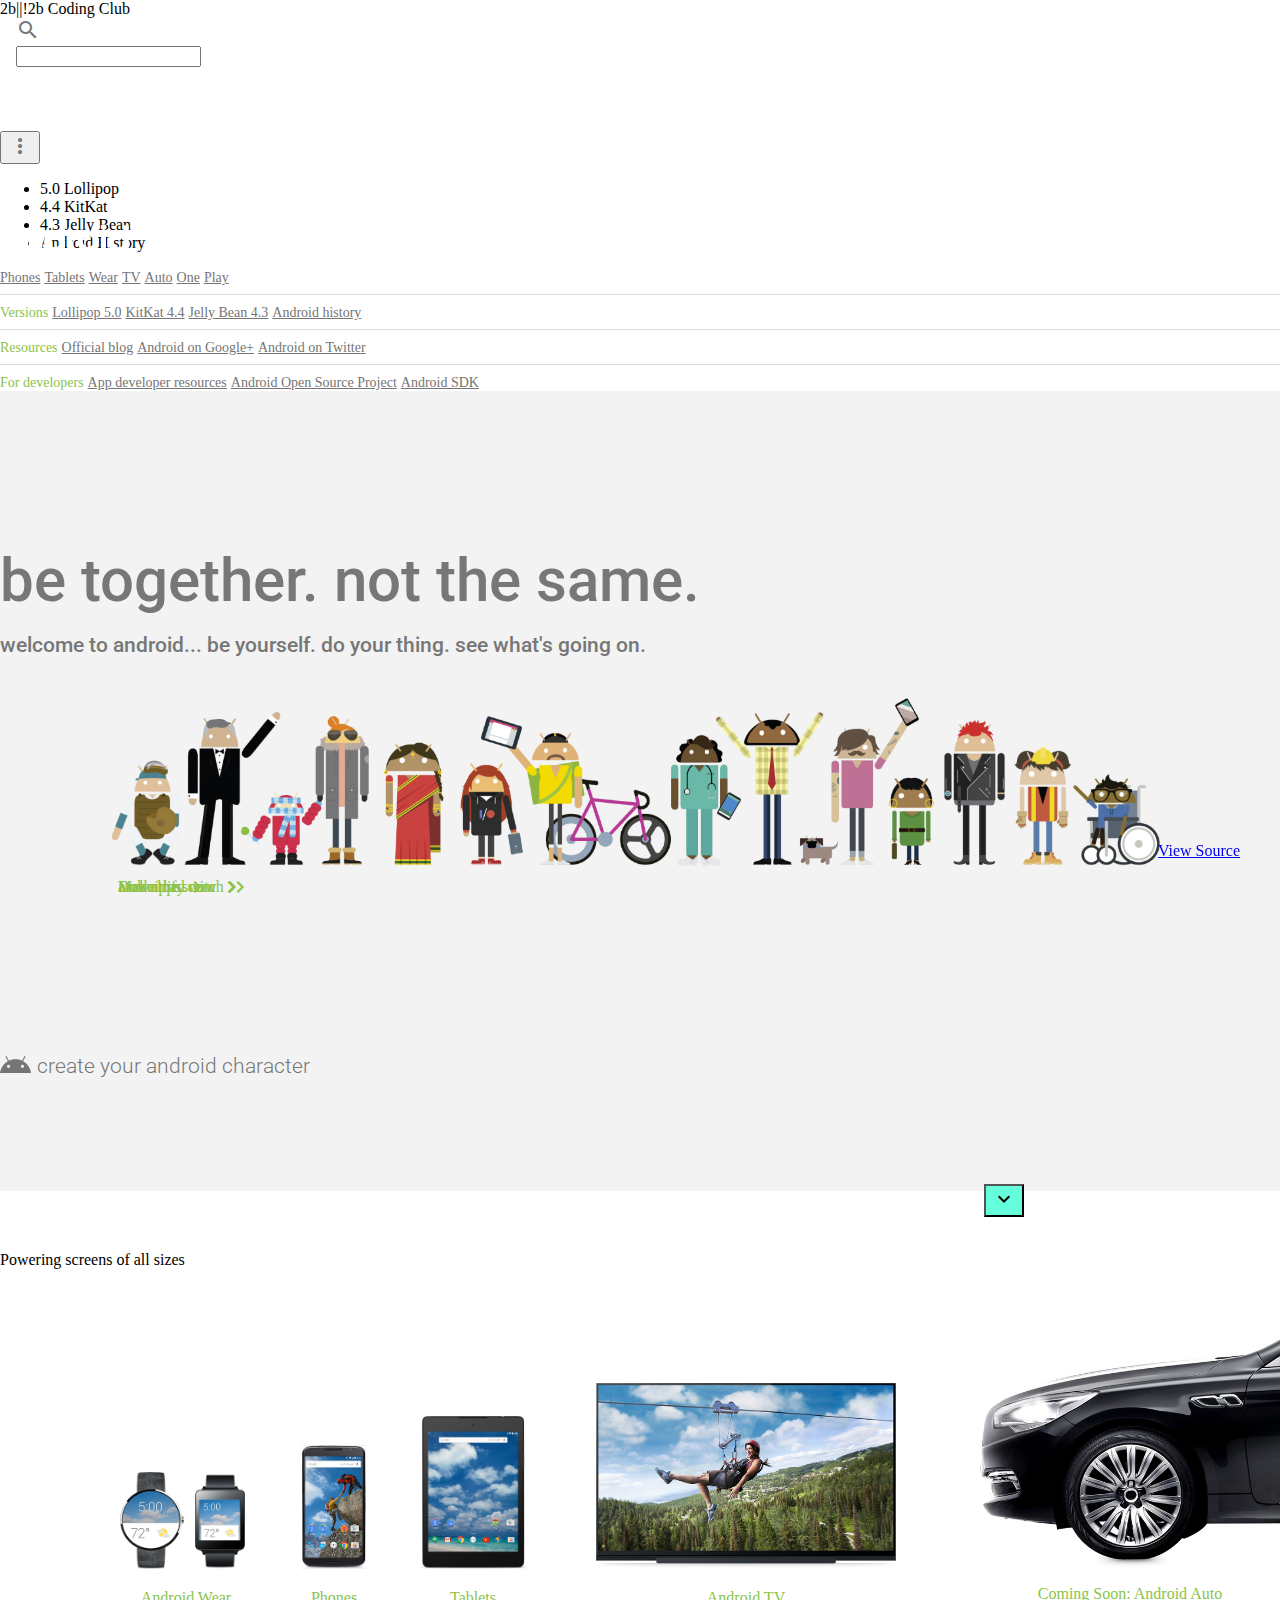
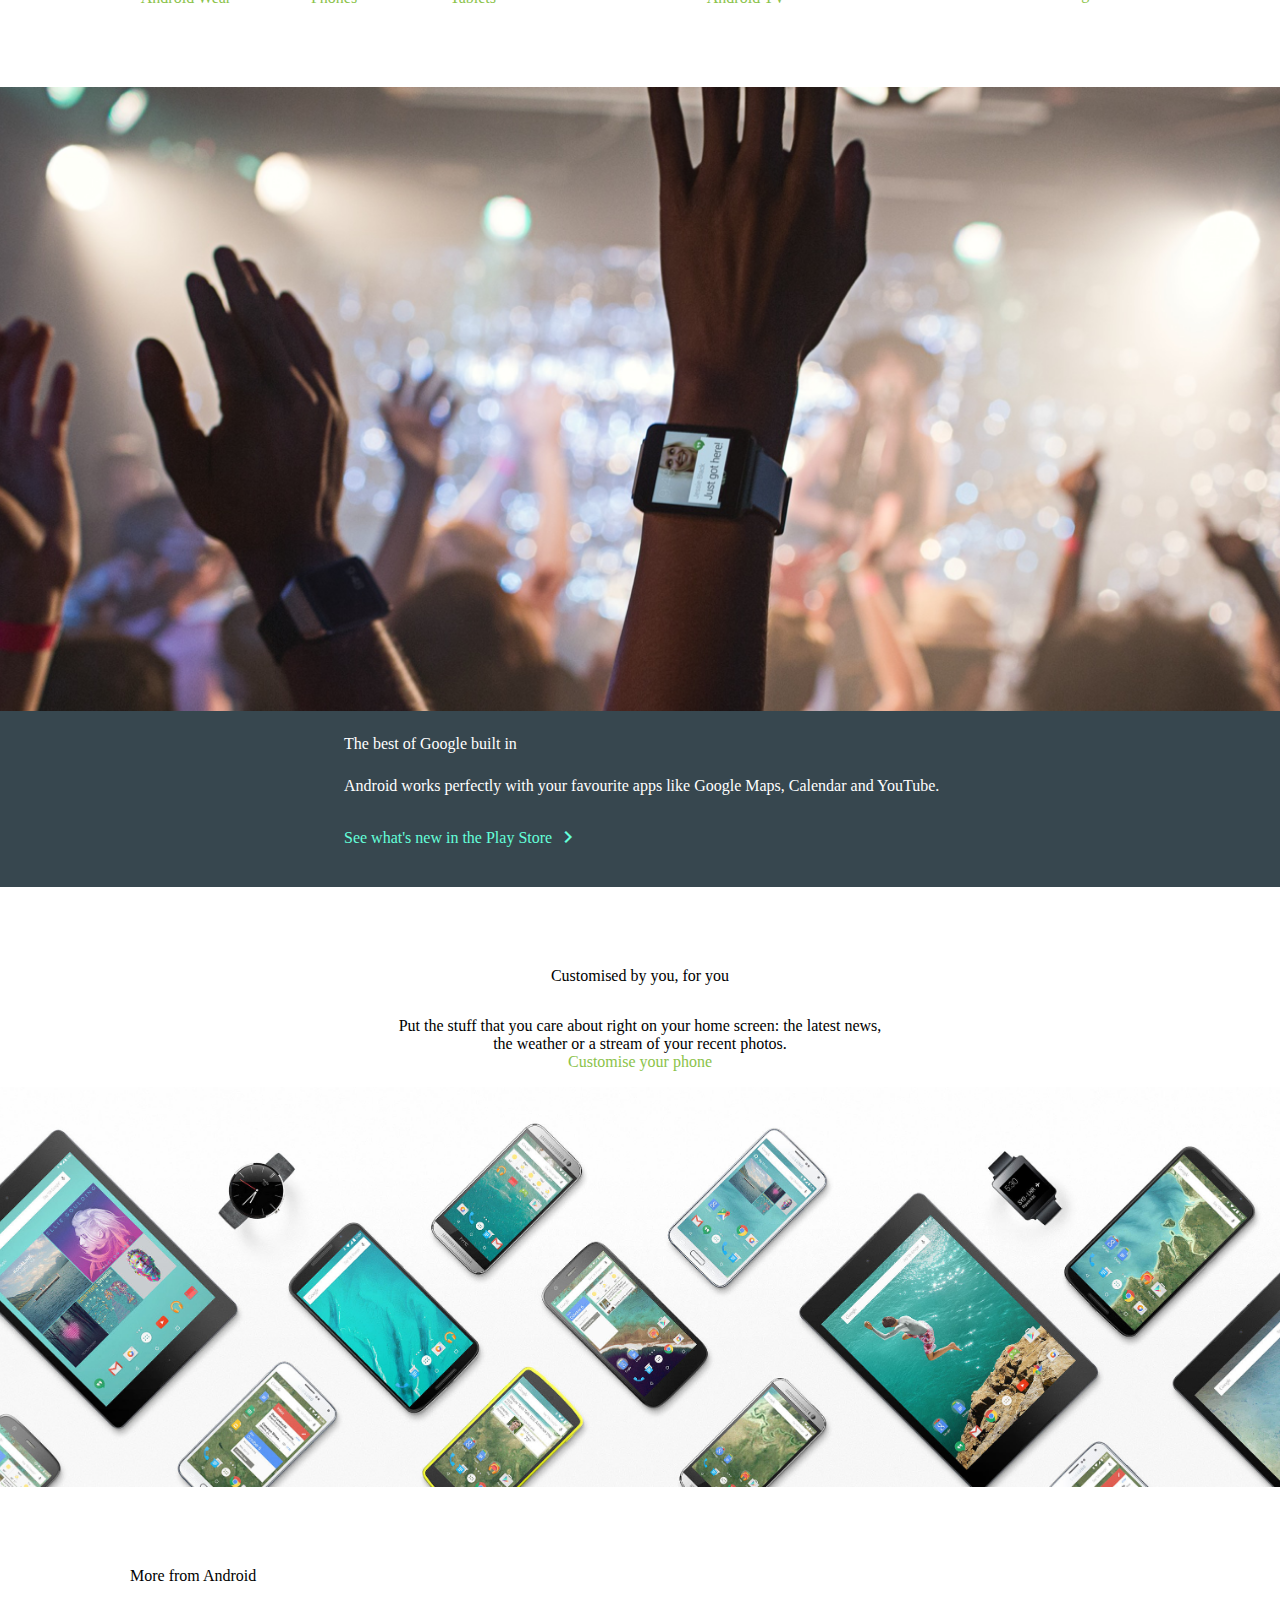
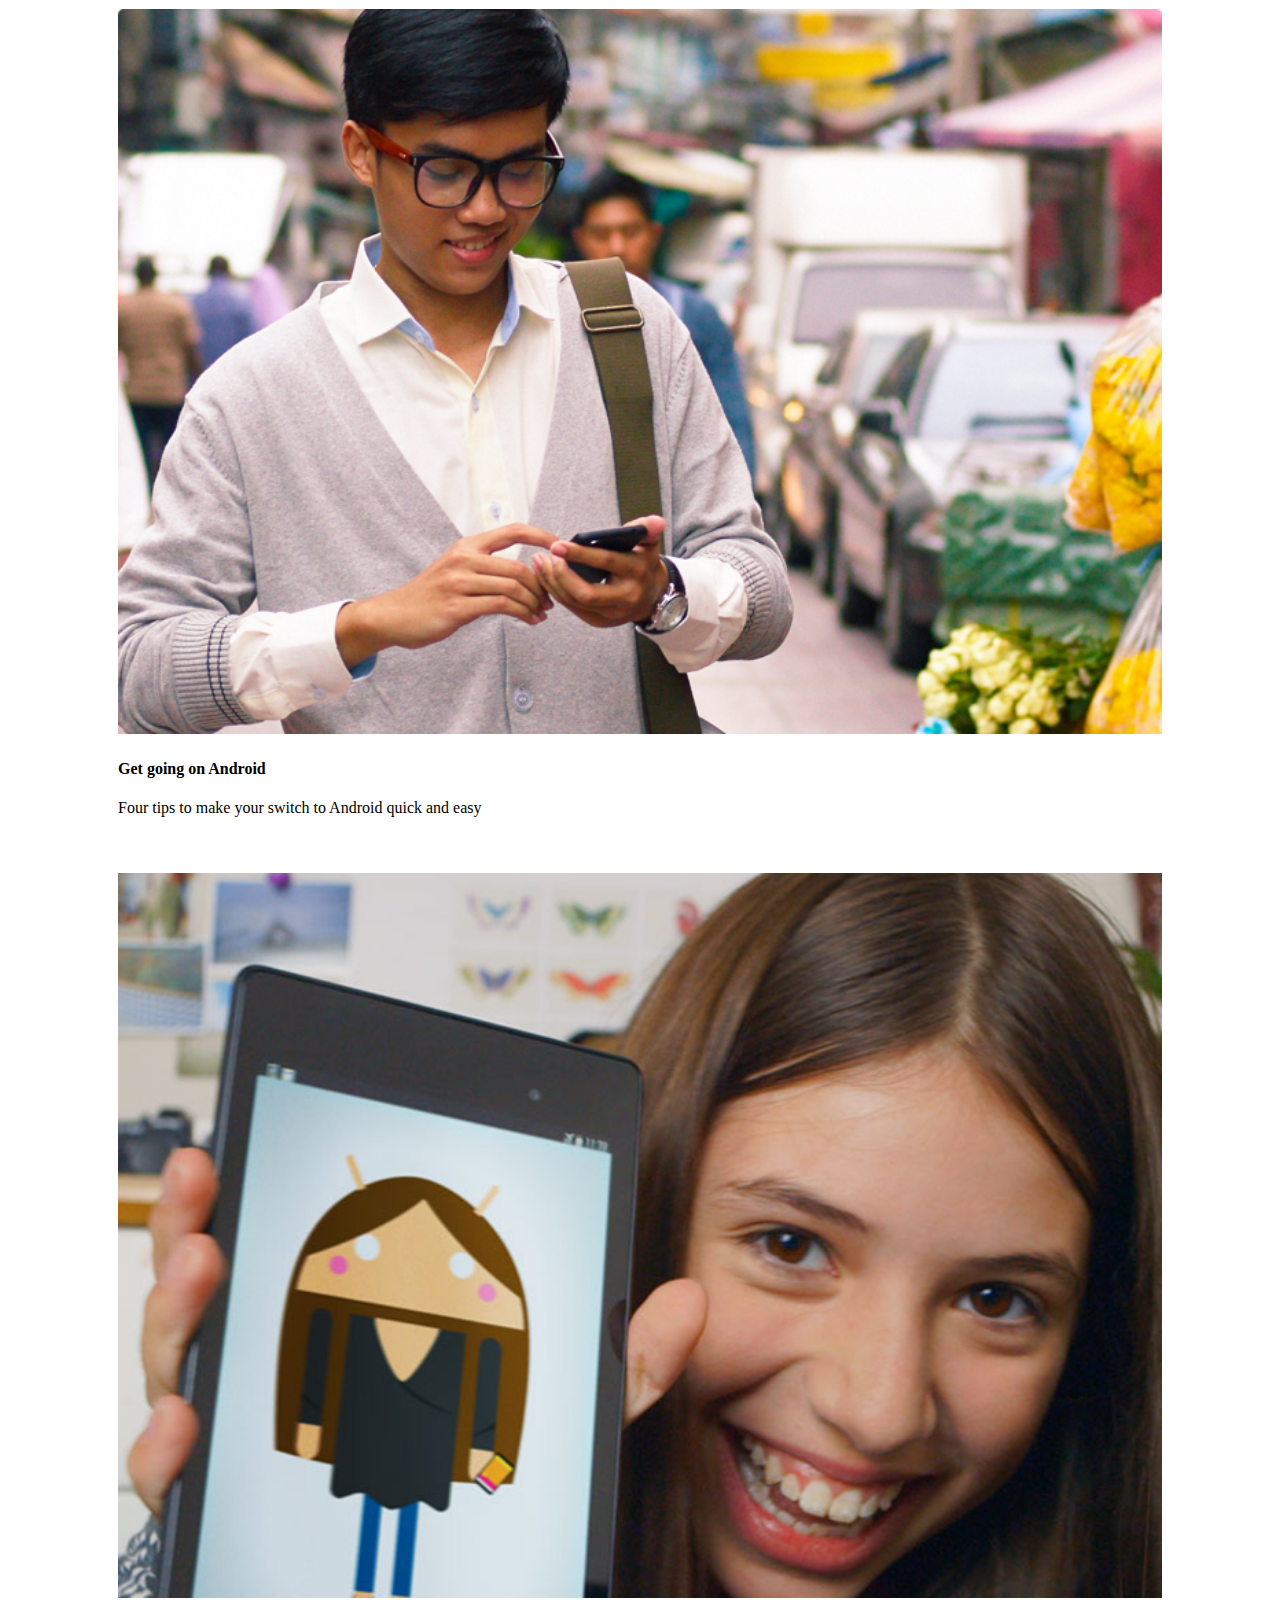
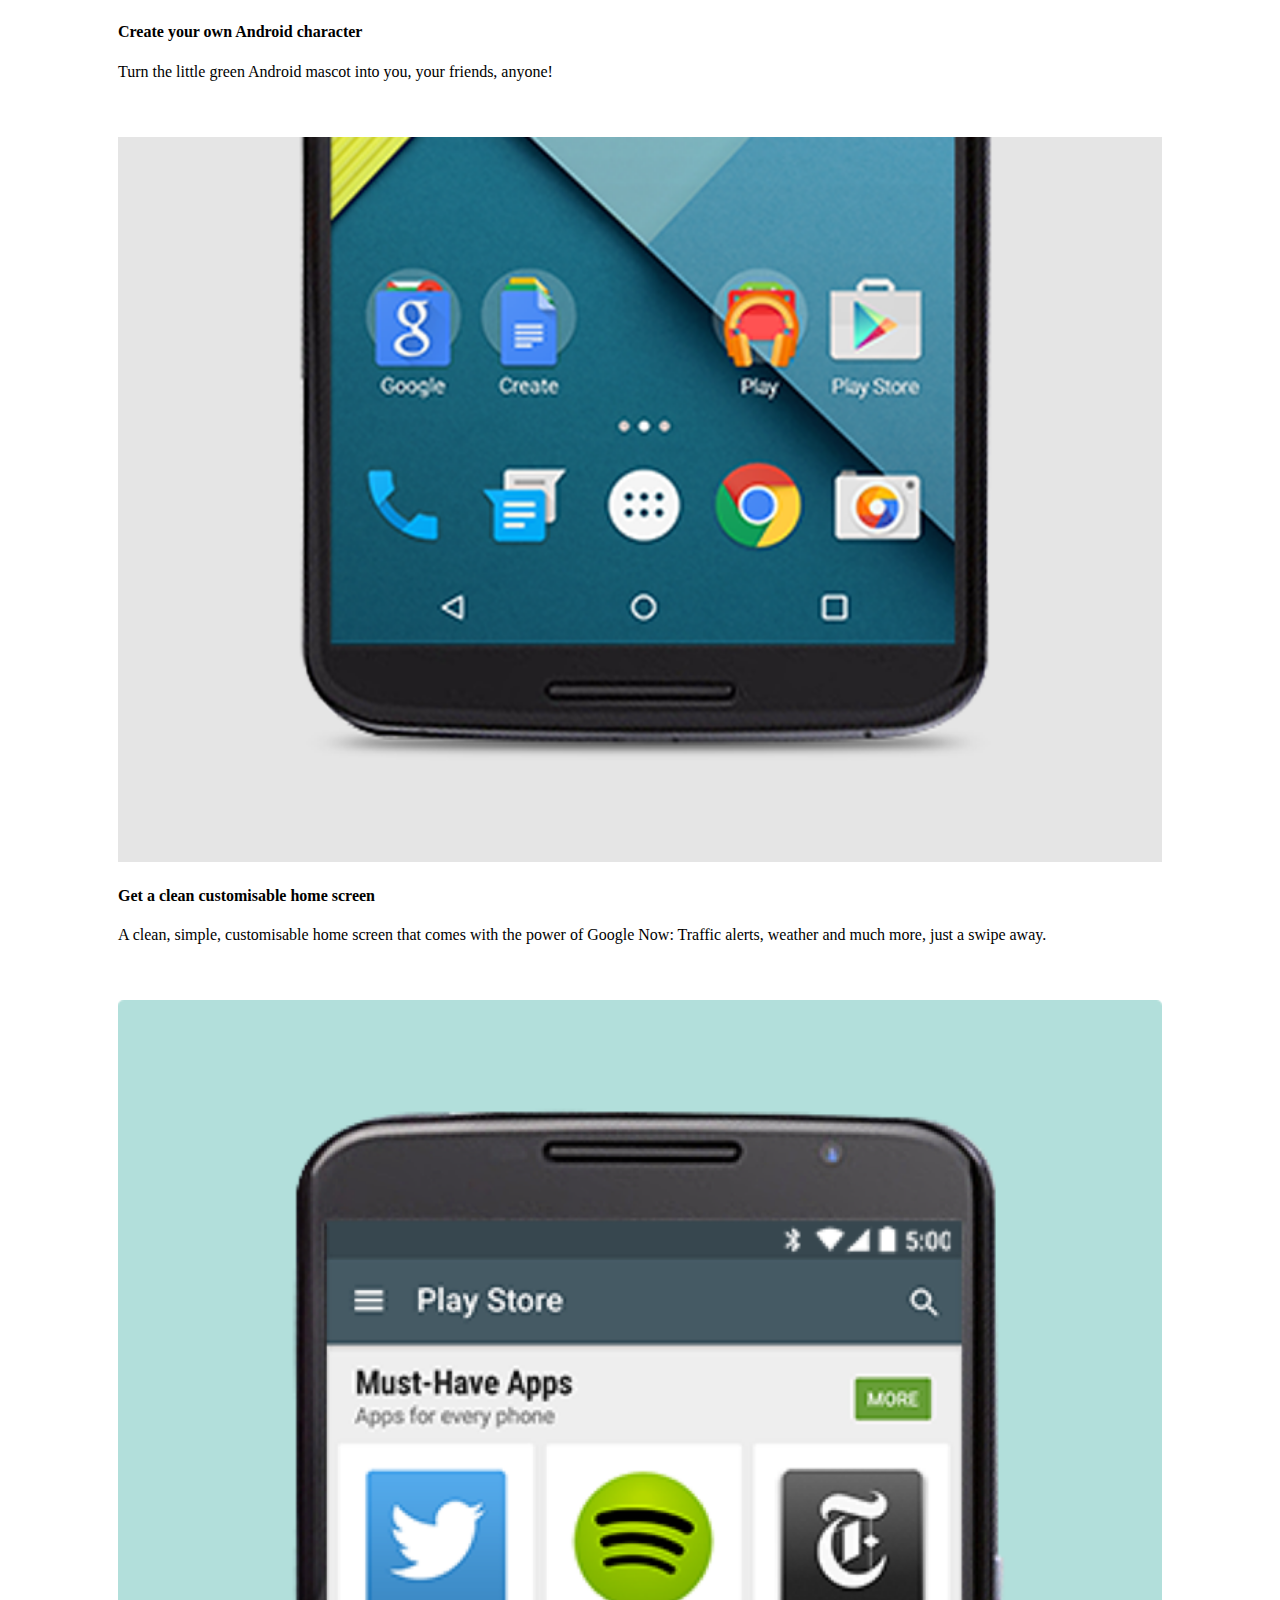
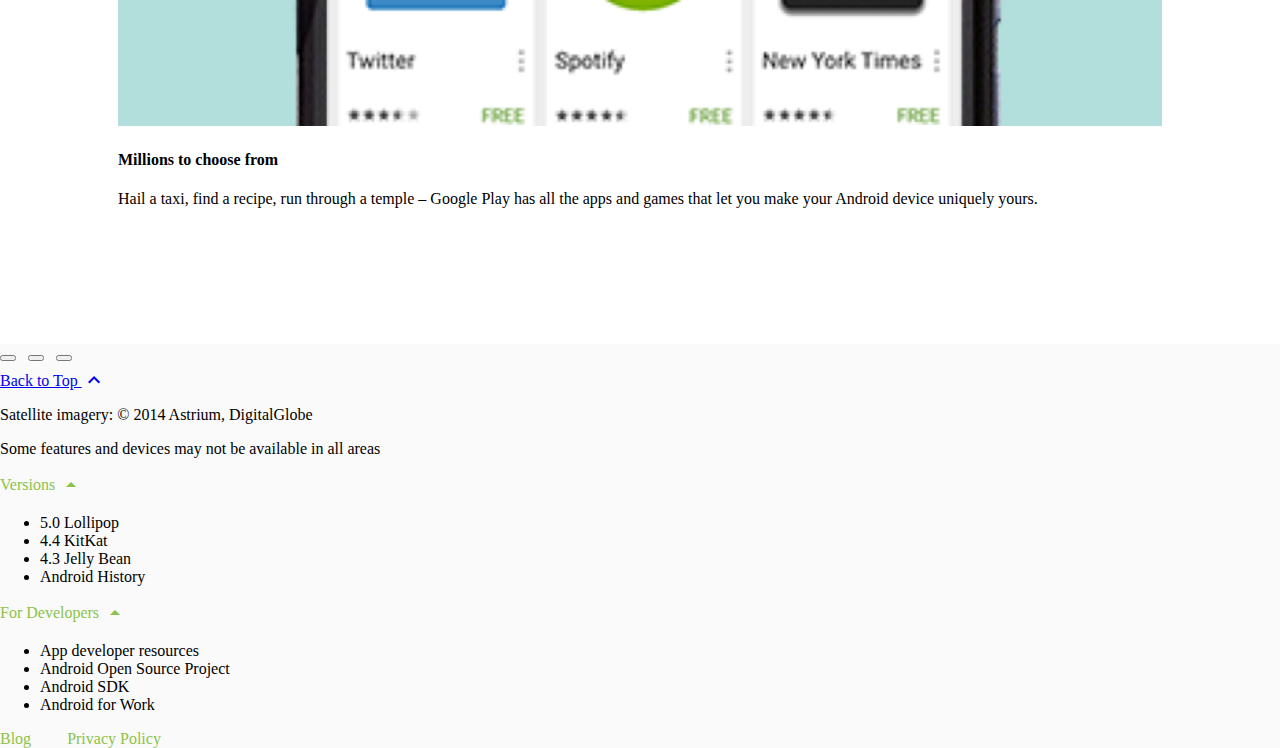
<file: index.html>
<!doctype html>
<!--
  Material Design Lite
  Copyright 2015 Google Inc. All rights reserved.

  Licensed under the Apache License, Version 2.0 (the "License");
  you may not use this file except in compliance with the License.
  You may obtain a copy of the License at

      https://www.apache.org/licenses/LICENSE-2.0

  Unless required by applicable law or agreed to in writing, software
  distributed under the License is distributed on an "AS IS" BASIS,
  WITHOUT WARRANTIES OR CONDITIONS OF ANY KIND, either express or implied.
  See the License for the specific language governing permissions and
  limitations under the License
-->

<html lang="en">
  <head>
    <meta charset="utf-8">
    <meta http-equiv="X-UA-Compatible" content="IE=edge">
    <meta name="description" content="Introducing Lollipop, a sweet new take on Android.">
    <meta name="viewport" content="width=device-width, initial-scale=1.0, minimum-scale=1.0">
    <title>2b||!2b Coding Club</title>

    <!-- Page styles -->
    <link rel="stylesheet" href="https://fonts.googleapis.com/css?family=Roboto:regular,bold,italic,thin,light,bolditalic,black,medium&amp;lang=en">
    <link rel="stylesheet" href="https://fonts.googleapis.com/icon?family=Material+Icons">
    <link rel="stylesheet" href="https://code.getmdl.io/1.3.0/material.min.css">
    <link rel="stylesheet" href="styles.css">
    <style>
    #view-source {
      position: fixed;
      display: block;
      right: 0;
      bottom: 0;
      margin-right: 40px;
      margin-bottom: 40px;
      z-index: 900;
    }
    </style>
  </head>
  <body>
    <div class="mdl-layout mdl-js-layout mdl-layout--fixed-header">

      <div class="android-header mdl-layout__header mdl-layout__header--waterfall">
        <div class="mdl-layout__header-row">
          <span class="android-title mdl-layout-title">
            <a>2b||!2b Coding Club</a>

          </span>
          <!-- Add spacer, to align navigation to the right in desktop -->
          <div class="android-header-spacer mdl-layout-spacer"></div>
          <div class="android-search-box mdl-textfield mdl-js-textfield mdl-textfield--expandable mdl-textfield--floating-label mdl-textfield--align-right mdl-textfield--full-width">
            <label class="mdl-button mdl-js-button mdl-button--icon" for="search-field">
              <i class="material-icons">search</i>
            </label>
            <div class="mdl-textfield__expandable-holder">
              <input class="mdl-textfield__input" type="text" id="search-field">
            </div>
          </div>
          <!-- Navigation -->
          <div class="android-navigation-container">
            <nav class="android-navigation mdl-navigation">
              <a class="mdl-navigation__link mdl-typography--text-uppercase" href="">Phones</a>
              <a class="mdl-navigation__link mdl-typography--text-uppercase" href="">Tablets</a>
              <a class="mdl-navigation__link mdl-typography--text-uppercase" href="">Wear</a>
              <a class="mdl-navigation__link mdl-typography--text-uppercase" href="">TV</a>
              <a class="mdl-navigation__link mdl-typography--text-uppercase" href="">Auto</a>
              <a class="mdl-navigation__link mdl-typography--text-uppercase" href="">One</a>
              <a class="mdl-navigation__link mdl-typography--text-uppercase" href="">Play</a>
            </nav>
          </div>
          <span class="android-mobile-title mdl-layout-title">
            <a href="/">2b||!2b Coding Club</a>
          </span>
          <button class="android-more-button mdl-button mdl-js-button mdl-button--icon mdl-js-ripple-effect" id="more-button">
            <i class="material-icons">more_vert</i>
          </button>
          <ul class="mdl-menu mdl-js-menu mdl-menu--bottom-right mdl-js-ripple-effect" for="more-button">
            <li class="mdl-menu__item">5.0 Lollipop</li>
            <li class="mdl-menu__item">4.4 KitKat</li>
            <li disabled class="mdl-menu__item">4.3 Jelly Bean</li>
            <li class="mdl-menu__item">Android History</li>
          </ul>
        </div>
      </div>

      <div class="android-drawer mdl-layout__drawer">
        <span class="mdl-layout-title">
          <img class="android-logo-image" src="images/android-logo-white.png">
        </span>
        <nav class="mdl-navigation">
          <a class="mdl-navigation__link" href="">Phones</a>
          <a class="mdl-navigation__link" href="">Tablets</a>
          <a class="mdl-navigation__link" href="">Wear</a>
          <a class="mdl-navigation__link" href="">TV</a>
          <a class="mdl-navigation__link" href="">Auto</a>
          <a class="mdl-navigation__link" href="">One</a>
          <a class="mdl-navigation__link" href="">Play</a>
          <div class="android-drawer-separator"></div>
          <span class="mdl-navigation__link" href="">Versions</span>
          <a class="mdl-navigation__link" href="">Lollipop 5.0</a>
          <a class="mdl-navigation__link" href="">KitKat 4.4</a>
          <a class="mdl-navigation__link" href="">Jelly Bean 4.3</a>
          <a class="mdl-navigation__link" href="">Android history</a>
          <div class="android-drawer-separator"></div>
          <span class="mdl-navigation__link" href="">Resources</span>
          <a class="mdl-navigation__link" href="">Official blog</a>
          <a class="mdl-navigation__link" href="">Android on Google+</a>
          <a class="mdl-navigation__link" href="">Android on Twitter</a>
          <div class="android-drawer-separator"></div>
          <span class="mdl-navigation__link" href="">For developers</span>
          <a class="mdl-navigation__link" href="">App developer resources</a>
          <a class="mdl-navigation__link" href="">Android Open Source Project</a>
          <a class="mdl-navigation__link" href="">Android SDK</a>
        </nav>
      </div>

      <div class="android-content mdl-layout__content">
        <a name="top"></a>
        <div class="android-be-together-section mdl-typography--text-center">
          <div class="logo-font android-slogan">be together. not the same.</div>
          <div class="logo-font android-sub-slogan">welcome to android... be yourself. do your thing. see what's going on.</div>
          <div class="logo-font android-create-character">
            <a href=""><img src="images/andy.png"> create your android character</a>
          </div>

          <a href="#screens">
            <button class="android-fab mdl-button mdl-button--colored mdl-js-button mdl-button--fab mdl-js-ripple-effect">
              <i class="material-icons">expand_more</i>
            </button>
          </a>
        </div>
        <div class="android-screen-section mdl-typography--text-center">
          <a name="screens"></a>
          <div class="mdl-typography--display-1-color-contrast">Powering screens of all sizes</div>
          <div class="android-screens">
            <div class="android-wear android-screen">
              <a class="android-image-link" href="">
                <img class="android-screen-image" src="images/wear-silver-on.png">
                <img class="android-screen-image" src="images/wear-black-on.png">
              </a>
              <a class="android-link mdl-typography--font-regular mdl-typography--text-uppercase" href="">Android Wear</a>
            </div>
            <div class="android-phone android-screen">
              <a class="android-image-link" href="">
                <img class="android-screen-image" src="images/nexus6-on.jpg">
              </a>
              <a class="android-link mdl-typography--font-regular mdl-typography--text-uppercase" href="">Phones</a>
            </div>
            <div class="android-tablet android-screen">
              <a class="android-image-link" href="">
                <img class="android-screen-image" src="images/nexus9-on.jpg">
              </a>
              <a class="android-link mdl-typography--font-regular mdl-typography--text-uppercase" href="">Tablets</a>
            </div>
            <div class="android-tv android-screen">
              <a class="android-image-link" href="">
                <img class="android-screen-image" src="images/tv-on.jpg">
              </a>
              <a class="android-link mdl-typography--font-regular mdl-typography--text-uppercase" href="">Android TV</a>
            </div>
            <div class="android-auto android-screen">
              <a class="android-image-link" href="">
                <img class="android-screen-image" src="images/auto-on.jpg">
              </a>
              <a class="android-link mdl-typography--font-regular mdl-typography--text-uppercase mdl-typography--text-left" href="">Coming Soon: Android Auto</a>
            </div>
          </div>
        </div>
        <div class="android-wear-section">
          <div class="android-wear-band">
            <div class="android-wear-band-text">
              <div class="mdl-typography--display-2 mdl-typography--font-thin">The best of Google built in</div>
              <p class="mdl-typography--headline mdl-typography--font-thin">
                Android works perfectly with your favourite apps like Google Maps,
                Calendar and YouTube.
              </p>
              <p>
                <a class="mdl-typography--font-regular mdl-typography--text-uppercase android-alt-link" href="">
                  See what's new in the Play Store&nbsp;<i class="material-icons">chevron_right</i>
                </a>
              </p>
            </div>
          </div>
        </div>
        <div class="android-customized-section">
          <div class="android-customized-section-text">
            <div class="mdl-typography--font-light mdl-typography--display-1-color-contrast">Customised by you, for you</div>
            <p class="mdl-typography--font-light">
              Put the stuff that you care about right on your home screen: the latest news, the weather or a stream of your recent photos.
              <br>
              <a href="" class="android-link mdl-typography--font-light">Customise your phone</a>
            </p>
          </div>
          <div class="android-customized-section-image"></div>
        </div>
        <div class="android-more-section">
          <div class="android-section-title mdl-typography--display-1-color-contrast">More from Android</div>
          <div class="android-card-container mdl-grid">
            <div class="mdl-cell mdl-cell--3-col mdl-cell--4-col-tablet mdl-cell--4-col-phone mdl-card mdl-shadow--3dp">
              <div class="mdl-card__media">
                <img src="images/more-from-1.png">
              </div>
              <div class="mdl-card__title">
                 <h4 class="mdl-card__title-text">Get going on Android</h4>
              </div>
              <div class="mdl-card__supporting-text">
                <span class="mdl-typography--font-light mdl-typography--subhead">Four tips to make your switch to Android quick and easy</span>
              </div>
              <div class="mdl-card__actions">
                 <a class="android-link mdl-button mdl-js-button mdl-typography--text-uppercase" href="">
                   Make the switch
                   <i class="material-icons">chevron_right</i>
                 </a>
              </div>
            </div>

            <div class="mdl-cell mdl-cell--3-col mdl-cell--4-col-tablet mdl-cell--4-col-phone mdl-card mdl-shadow--3dp">
              <div class="mdl-card__media">
                <img src="images/more-from-4.png">
              </div>
              <div class="mdl-card__title">
                 <h4 class="mdl-card__title-text">Create your own Android character</h4>
              </div>
              <div class="mdl-card__supporting-text">
                <span class="mdl-typography--font-light mdl-typography--subhead">Turn the little green Android mascot into you, your friends, anyone!</span>
              </div>
              <div class="mdl-card__actions">
                 <a class="android-link mdl-button mdl-js-button mdl-typography--text-uppercase" href="">
                   androidify.com
                   <i class="material-icons">chevron_right</i>
                 </a>
              </div>
            </div>

            <div class="mdl-cell mdl-cell--3-col mdl-cell--4-col-tablet mdl-cell--4-col-phone mdl-card mdl-shadow--3dp">
              <div class="mdl-card__media">
                <img src="images/more-from-2.png">
              </div>
              <div class="mdl-card__title">
                 <h4 class="mdl-card__title-text">Get a clean customisable home screen</h4>
              </div>
              <div class="mdl-card__supporting-text">
                <span class="mdl-typography--font-light mdl-typography--subhead">A clean, simple, customisable home screen that comes with the power of Google Now: Traffic alerts, weather and much more, just a swipe away.</span>
              </div>
              <div class="mdl-card__actions">
                 <a class="android-link mdl-button mdl-js-button mdl-typography--text-uppercase" href="">
                   Download now
                   <i class="material-icons">chevron_right</i>
                 </a>
              </div>
            </div>

            <div class="mdl-cell mdl-cell--3-col mdl-cell--4-col-tablet mdl-cell--4-col-phone mdl-card mdl-shadow--3dp">
              <div class="mdl-card__media">
                <img src="images/more-from-3.png">
              </div>
              <div class="mdl-card__title">
                 <h4 class="mdl-card__title-text">Millions to choose from</h4>
              </div>
              <div class="mdl-card__supporting-text">
                <span class="mdl-typography--font-light mdl-typography--subhead">Hail a taxi, find a recipe, run through a temple – Google Play has all the apps and games that let you make your Android device uniquely yours.</span>
              </div>
              <div class="mdl-card__actions">
                 <a class="android-link mdl-button mdl-js-button mdl-typography--text-uppercase" href="">
                   Find apps
                   <i class="material-icons">chevron_right</i>
                 </a>
              </div>
            </div>
          </div>
        </div>

        <footer class="android-footer mdl-mega-footer">
          <div class="mdl-mega-footer--top-section">
            <div class="mdl-mega-footer--left-section">
              <button class="mdl-mega-footer--social-btn"></button>
              &nbsp;
              <button class="mdl-mega-footer--social-btn"></button>
              &nbsp;
              <button class="mdl-mega-footer--social-btn"></button>
            </div>
            <div class="mdl-mega-footer--right-section">
              <a class="mdl-typography--font-light" href="#top">
                Back to Top
                <i class="material-icons">expand_less</i>
              </a>
            </div>
          </div>

          <div class="mdl-mega-footer--middle-section">
            <p class="mdl-typography--font-light">Satellite imagery: © 2014 Astrium, DigitalGlobe</p>
            <p class="mdl-typography--font-light">Some features and devices may not be available in all areas</p>
          </div>

          <div class="mdl-mega-footer--bottom-section">
            <a class="android-link android-link-menu mdl-typography--font-light" id="version-dropdown">
              Versions
              <i class="material-icons">arrow_drop_up</i>
            </a>
            <ul class="mdl-menu mdl-js-menu mdl-menu--top-left mdl-js-ripple-effect" for="version-dropdown">
              <li class="mdl-menu__item">5.0 Lollipop</li>
              <li class="mdl-menu__item">4.4 KitKat</li>
              <li class="mdl-menu__item">4.3 Jelly Bean</li>
              <li class="mdl-menu__item">Android History</li>
            </ul>
            <a class="android-link android-link-menu mdl-typography--font-light" id="developers-dropdown">
              For Developers
              <i class="material-icons">arrow_drop_up</i>
            </a>
            <ul class="mdl-menu mdl-js-menu mdl-menu--top-left mdl-js-ripple-effect" for="developers-dropdown">
              <li class="mdl-menu__item">App developer resources</li>
              <li class="mdl-menu__item">Android Open Source Project</li>
              <li class="mdl-menu__item">Android SDK</li>
              <li class="mdl-menu__item">Android for Work</li>
            </ul>
            <a class="android-link mdl-typography--font-light" href="">Blog</a>
            <a class="android-link mdl-typography--font-light" href="">Privacy Policy</a>
          </div>

        </footer>
      </div>
    </div>
    <a href="https://github.com/google/material-design-lite/blob/mdl-1.x/templates/android-dot-com/" target="_blank" id="view-source" class="mdl-button mdl-js-button mdl-button--raised mdl-js-ripple-effect mdl-color--accent mdl-color-text--accent-contrast">View Source</a>
    <script src="https://code.getmdl.io/1.3.0/material.min.js"></script>
  </body>
</html>
</file>
<file: styles.css>
/**
 * Copyright 2015 Google Inc. All Rights Reserved.
 *
 * Licensed under the Apache License, Version 2.0 (the "License");
 * you may not use this file except in compliance with the License.
 * You may obtain a copy of the License at
 *
 *      http://www.apache.org/licenses/LICENSE-2.0
 *
 * Unless required by applicable law or agreed to in writing, software
 * distributed under the License is distributed on an "AS IS" BASIS,
 * WITHOUT WARRANTIES OR CONDITIONS OF ANY KIND, either express or implied.
 * See the License for the specific language governing permissions and
 * limitations under the License.
 */

body {
  margin: 0;
}

/* Disable ugly boxes around images in IE10 */
a img{
  border: 0px;
}

::-moz-selection {
  background-color: #6ab344;
  color: #fff;
}

::selection {
  background-color: #6ab344;
  color: #fff;
}

.android-search-box .mdl-textfield__input {
  color: rgba(0, 0, 0, 0.87);
}

.android-header .mdl-menu__container {
  z-index: 50;
  margin: 0 !important;
}


.mdl-textfield--expandable {
  width: auto;
}

.android-fab {
  position: absolute;
  right: 20%;
  bottom: -26px;
  z-index: 3;
  background: #64ffda !important;
  color: black !important;
}

.android-mobile-title {
  display: none !important;
}


.android-logo-image {
  height: 28px;
  width: 140px;
}


.android-header {
  overflow: visible;
  background-color: white;
}

  .android-header .material-icons {
    color: #767777 !important;
  }

  .android-header .mdl-layout__drawer-button {
    background: transparent;
    color: #767777;
  }

  .android-header .mdl-navigation__link {
    color: #757575;
    font-weight: 700;
    font-size: 14px;
  }

  .android-navigation-container {
    /* Simple hack to make the overflow happen to the left instead... */
    direction: rtl;
    -webkit-order: 1;
        -ms-flex-order: 1;
            order: 1;
    width: 500px;
    transition: opacity 0.2s cubic-bezier(0.4, 0, 0.2, 1),
        width 0.2s cubic-bezier(0.4, 0, 0.2, 1);
  }

  .android-navigation {
    /* ... and now make sure the content is actually LTR */
    direction: ltr;
    -webkit-justify-content: flex-end;
        -ms-flex-pack: end;
            justify-content: flex-end;
    width: 800px;
  }

  .android-search-box.is-focused + .android-navigation-container {
    opacity: 0;
    width: 100px;
  }


  .android-navigation .mdl-navigation__link {
    display: inline-block;
    height: 60px;
    line-height: 68px;
    background-color: transparent !important;
    border-bottom: 4px solid transparent;
  }

    .android-navigation .mdl-navigation__link:hover {
      border-bottom: 4px solid #8bc34a;
    }

  .android-search-box {
    -webkit-order: 2;
        -ms-flex-order: 2;
            order: 2;
    margin-left: 16px;
    margin-right: 16px;
  }

  .android-more-button {
    -webkit-order: 3;
        -ms-flex-order: 3;
            order: 3;
  }


.android-drawer {
  border-right: none;
}

  .android-drawer-separator {
    height: 1px;
    background-color: #dcdcdc;
    margin: 8px 0;
  }

  .android-drawer .mdl-navigation__link.mdl-navigation__link {
    font-size: 14px;
    color: #757575;
  }

  .android-drawer span.mdl-navigation__link.mdl-navigation__link {
    color: #8bc34a;
  }

  .android-drawer .mdl-layout-title {
    position: relative;
    background: #6ab344;
    height: 160px;
  }

    .android-drawer .android-logo-image {
      position: absolute;
      bottom: 16px;
    }

.android-be-together-section {
  position: relative;
  height: 800px;
  width: auto;
  background-color: #f3f3f3;
  background: url('images/slide01.jpg') center 30% no-repeat;
  background-size: cover;
}

.logo-font {
  font-family: 'Roboto', 'Helvetica', 'Arial', sans-serif;
  line-height: 1;
  color: #767777;
  font-weight: 500;
}

.android-slogan {
  font-size: 60px;
  padding-top: 160px;
}

.android-sub-slogan {
  font-size: 21px;
  padding-top: 24px;
}

.android-create-character {
  font-size: 21px;
  padding-top: 400px;
}

  .android-create-character a {
    text-decoration: none;
    color: #767777;
    font-weight: 300;
  }

.android-screen-section {
  position: relative;
  padding-top: 60px;
  padding-bottom: 80px;
}

.android-screens {
  text-align: right;
  width: 100%;
  white-space: nowrap;
  overflow-x: auto;
}

.android-screen {
  text-align: center;
}

.android-screen .android-link {
  margin-top: 16px;
  display: block;
  z-index: 2;
}

.android-image-link {
  text-decoration: none;
}

.android-wear {
  display: inline-block;
  width: 160px;
  margin-right: 32px;
}

  .android-wear .android-screen-image {
    width: 40%;
    z-index: 1;
  }


.android-phone {
  display: inline-block;
  width: 64px;
  margin-right: 48px;
}

  .android-phone .android-screen-image {
    width: 100%;
    z-index: 1;
  }


.android-tablet {
  display: inline-block;
  width: 110px;
  margin-right: 64px;
}

  .android-tablet .android-screen-image {
    width: 100%;
    z-index: 1;
  }

  .android-tablet .android-link {
    display: block;
    z-index: 2;
  }


.android-tv {
  display: inline-block;
  width: 300px;
  margin-right: 80px;
}

  .android-tv .android-screen-image {
    width: 100%;
    z-index: 1;
  }


.android-auto {
  display: inline-block;
  width: 300px;
  overflow: hidden;
}

  .android-auto .android-screen-image {
    display: block;
    height: 300px;
    z-index: 1;
  }


.android-wear-section {
  position: relative;
  background: url('images/wear.png') center top no-repeat;
  background-size: cover;
  height: 800px;
}

.android-wear-band {
  position: absolute;
  bottom: 0;
  width: 100%;
  text-align: center;
  background-color: #37474f;
}

.android-wear-band-text {
  max-width: 800px;
  margin-left: 25%;
  padding: 24px;
  text-align: left;
  color: white;
}

  .android-wear-band-text p {
    padding-top: 8px;
  }

.android-link {
  text-decoration: none;
  color: #8bc34a !important;
}

  .android-link:hover {
    color: #7cb342 !important;
  }

  .android-link .material-icons {
    position: relative;
    top: -1px;
    vertical-align: middle;
  }

.android-alt-link {
  text-decoration: none;
  color: #64ffda !important;
  font-size: 16px;
}

  .android-alt-link:hover {
    color: #00bfa5 !important;
  }

  .android-alt-link .material-icons {
    position: relative;
    top: 6px;
  }

.android-customized-section {
  text-align: center;
}

.android-customized-section-text {
  max-width: 500px;
  margin-left: auto;
  margin-right: auto;
  padding: 80px 16px 0 16px;
}

  .android-customized-section-text p {
    padding-top: 16px;
  }

.android-customized-section-image {
  background: url('images/devices.jpg') center top no-repeat;
  background-size: cover;
  height: 400px;
}

.android-more-section {
  padding: 80px 0;
  max-width: 1044px;
  margin-left: auto;
  margin-right: auto;
}

  .android-more-section .android-section-title {
    margin-left: 12px;
    padding-bottom: 24px;
  }

.android-card-container {
}

  .android-card-container .mdl-card__media {
    overflow: hidden;
    background: transparent;
  }

    .android-card-container .mdl-card__media img {
      width: 100%;
    }

  .android-card-container .mdl-card__title {
    background: transparent;
    height: auto;
  }

  .android-card-container .mdl-card__title-text {
    color: black;
    height: auto;
  }

  .android-card-container .mdl-card__supporting-text {
    height: auto;
    color: black;
    padding-bottom: 56px;
  }

  .android-card-container .mdl-card__actions {
    position: absolute;
    bottom: 0;
  }

  .android-card-container .mdl-card__actions a {
    border-top: none;
    font-size: 16px;
  }

.android-footer {
  background-color: #fafafa;
  position: relative;
}

  .android-footer a:hover {
    color: #8bc34a;
  }

  .android-footer .mdl-mega-footer--top-section::after {
    border-bottom: none;
  }

  .android-footer .mdl-mega-footer--middle-section::after {
    border-bottom: none;
  }

  .android-footer .mdl-mega-footer--bottom-section {
    position: relative;
  }

  .android-footer .mdl-mega-footer--bottom-section a {
    margin-right: 2em;
  }

  .android-footer .mdl-mega-footer--right-section a .material-icons {
    position: relative;
    top: 6px;
  }


.android-link-menu:hover {
  cursor: pointer;
}


/**** Mobile layout ****/
@media (max-width: 900px) {
  .android-navigation-container {
    display: none;
  }

  .android-title {
    display: none !important;
  }

  .android-mobile-title {
    display: block !important;
    position: absolute;
    left: calc(50% - 70px);
    top: 12px;
    transition: opacity 0.2s cubic-bezier(0.4, 0, 0.2, 1);
  }

  /* WebViews in iOS 9 break the "~" operator, and WebViews in OS X 10.10 break
     consecutive "+" operators in some cases. Therefore, we need to use both
     here to cover all the bases. */
  .android.android-search-box.is-focused ~ .android-mobile-title,
  .android-search-box.is-focused + .android-navigation-container + .android-mobile-title {
    opacity: 0;
  }

  .android-more-button {
    display: none;
  }

  .android-search-box.is-focused {
    width: calc(100% - 48px);
  }

  .android-search-box .mdl-textfield__expandable-holder {
    width: 100%;
  }

  .android-be-together-section {
    height: 350px;
  }

  .android-slogan {
    font-size: 26px;
    margin: 0 16px;
    padding-top: 24px;
  }

  .android-sub-slogan {
    font-size: 16px;
    margin: 0 16px;
    padding-top: 8px;
  }

  .android-create-character {
    padding-top: 200px;
    font-size: 16px;
  }

  .android-create-character img {
    height: 12px;
  }

  .android-fab {
    display: none;
  }

  .android-wear-band-text {
    margin-left: 0;
    padding: 16px;
  }

  .android-footer .mdl-mega-footer--bottom-section {
    display: none;
  }
}
</file>
